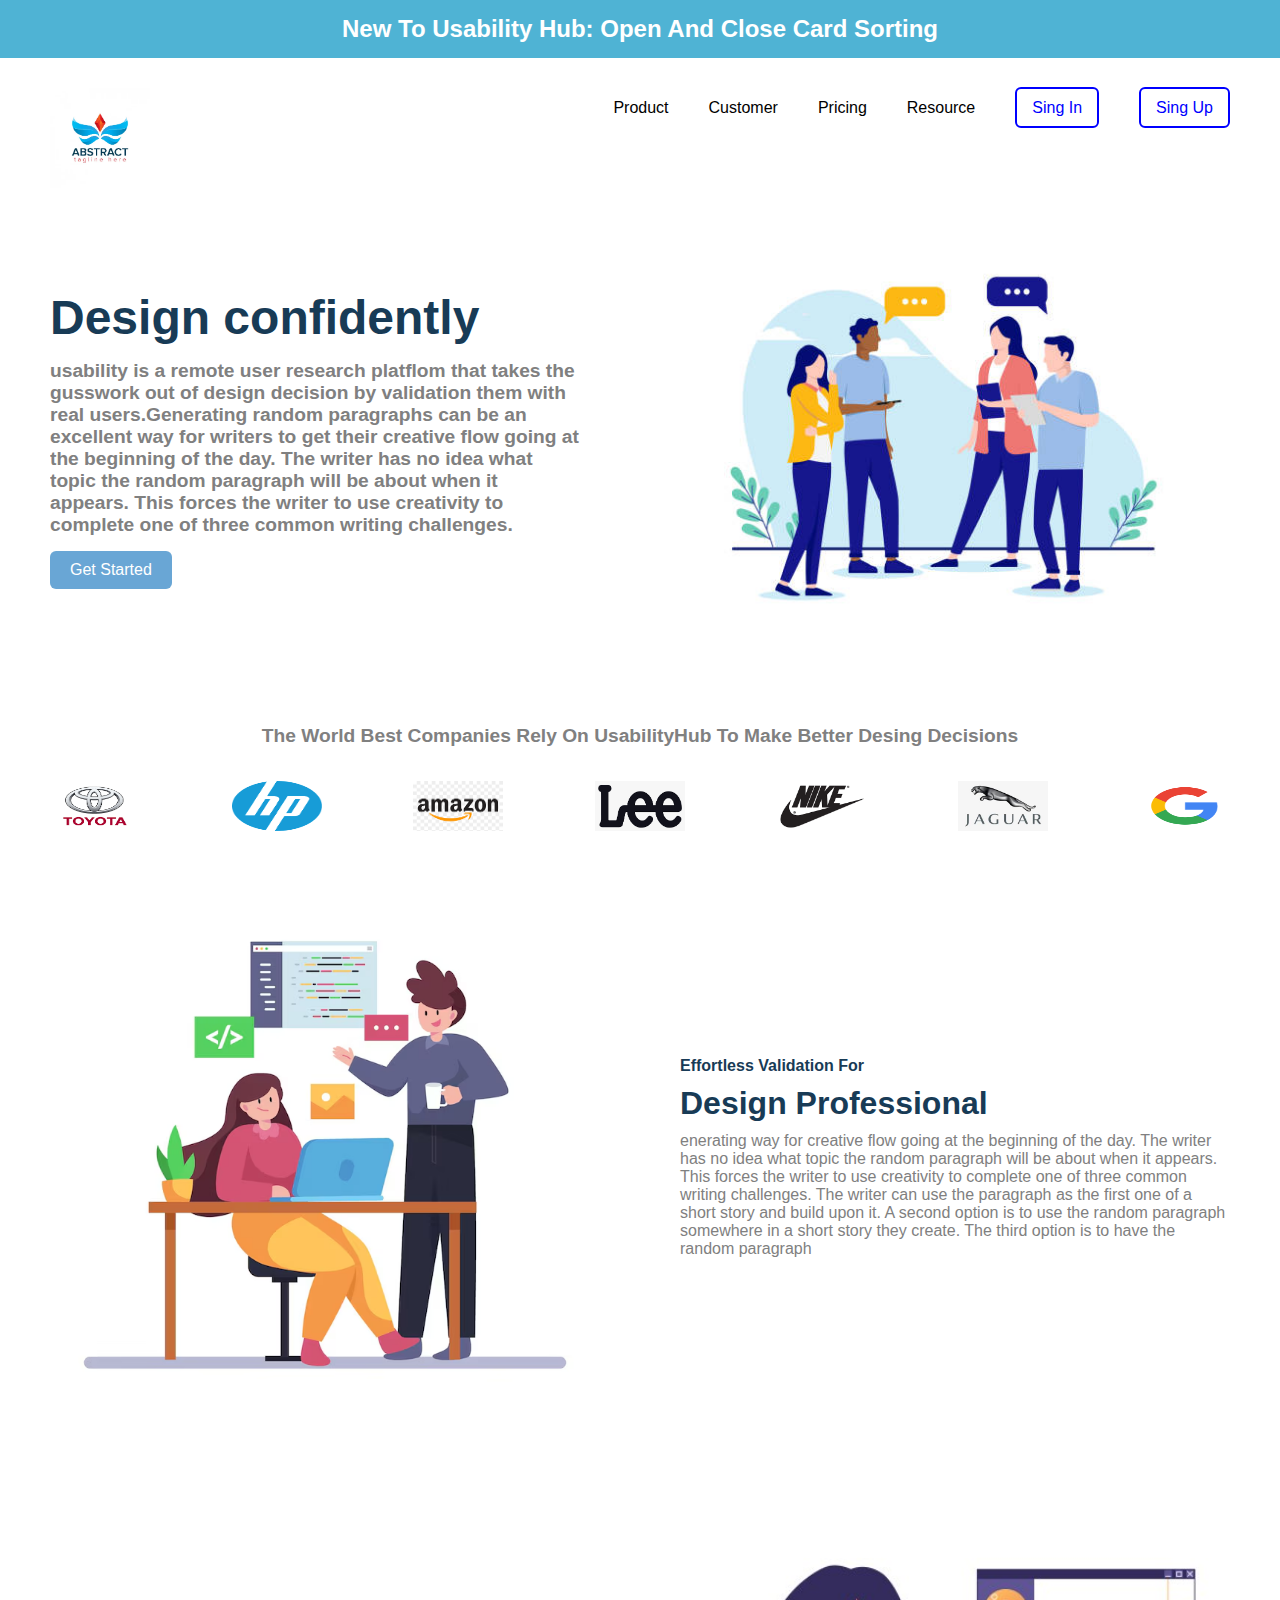
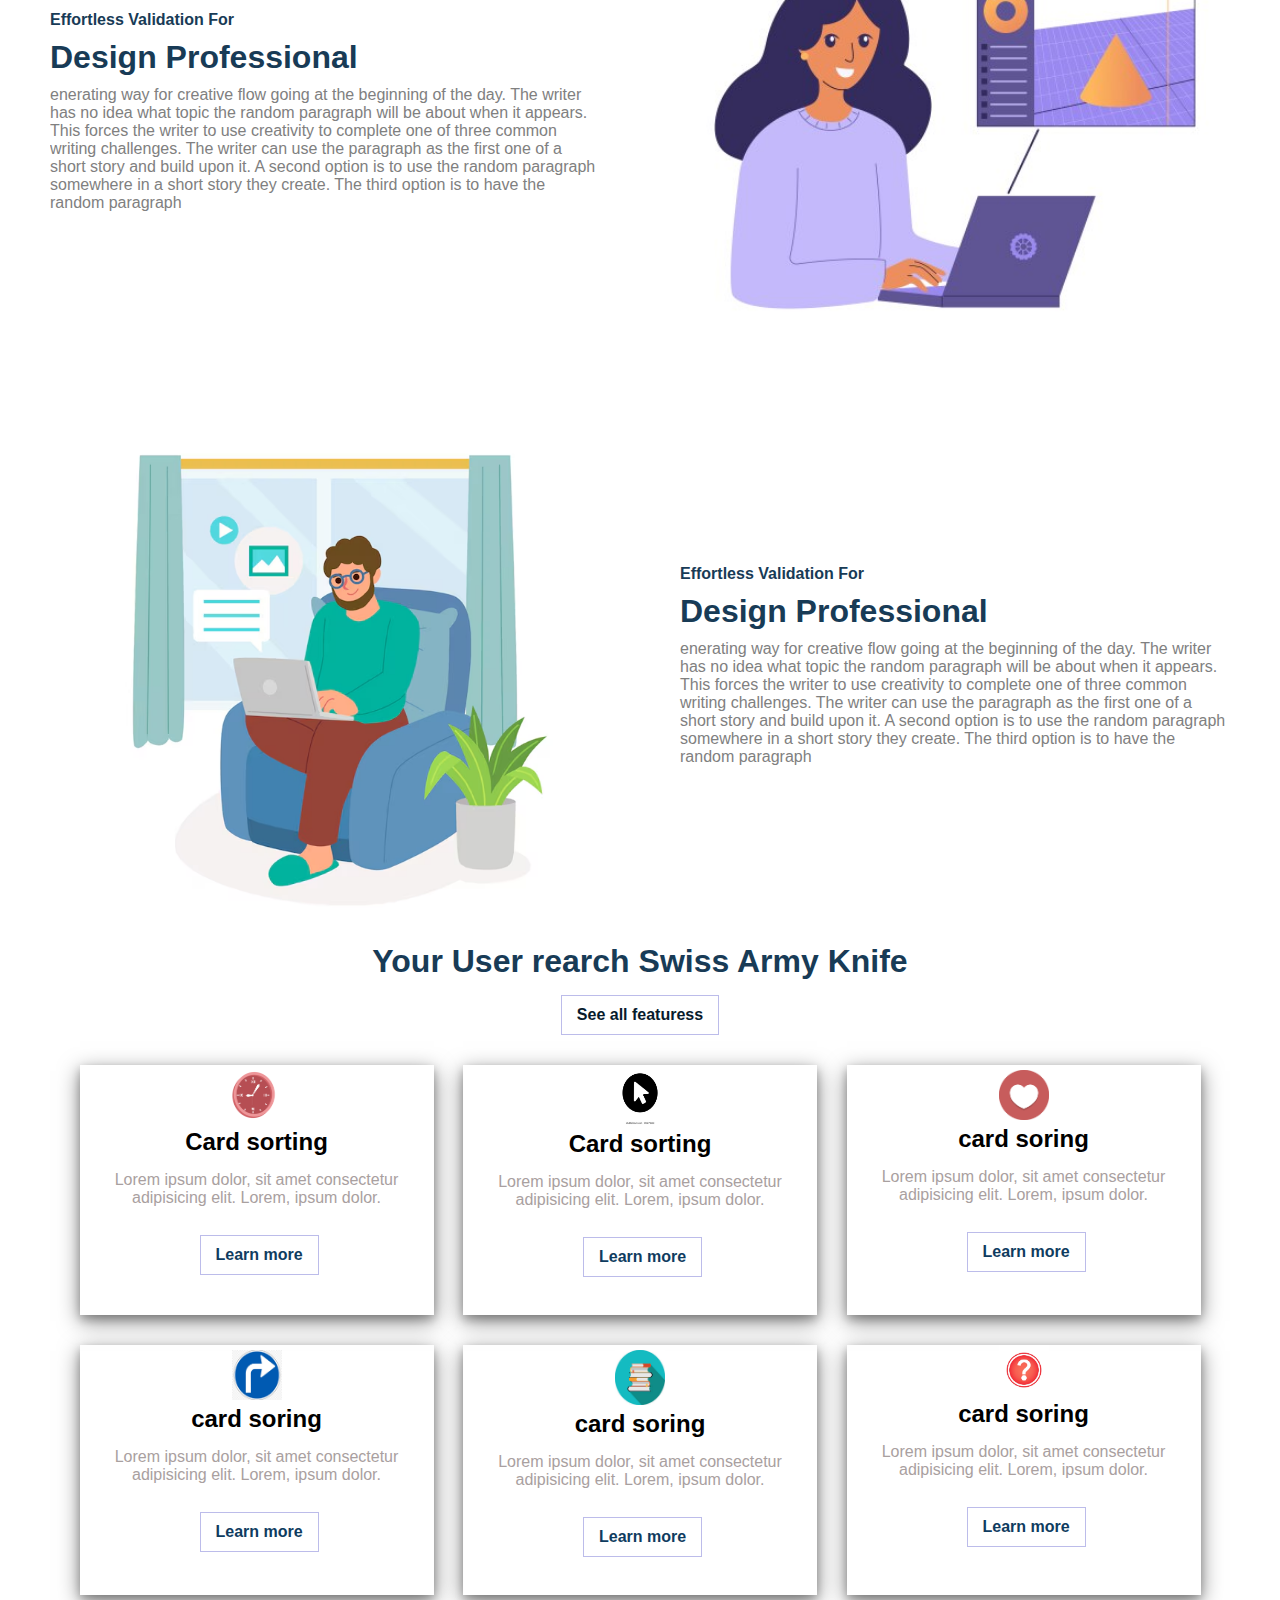
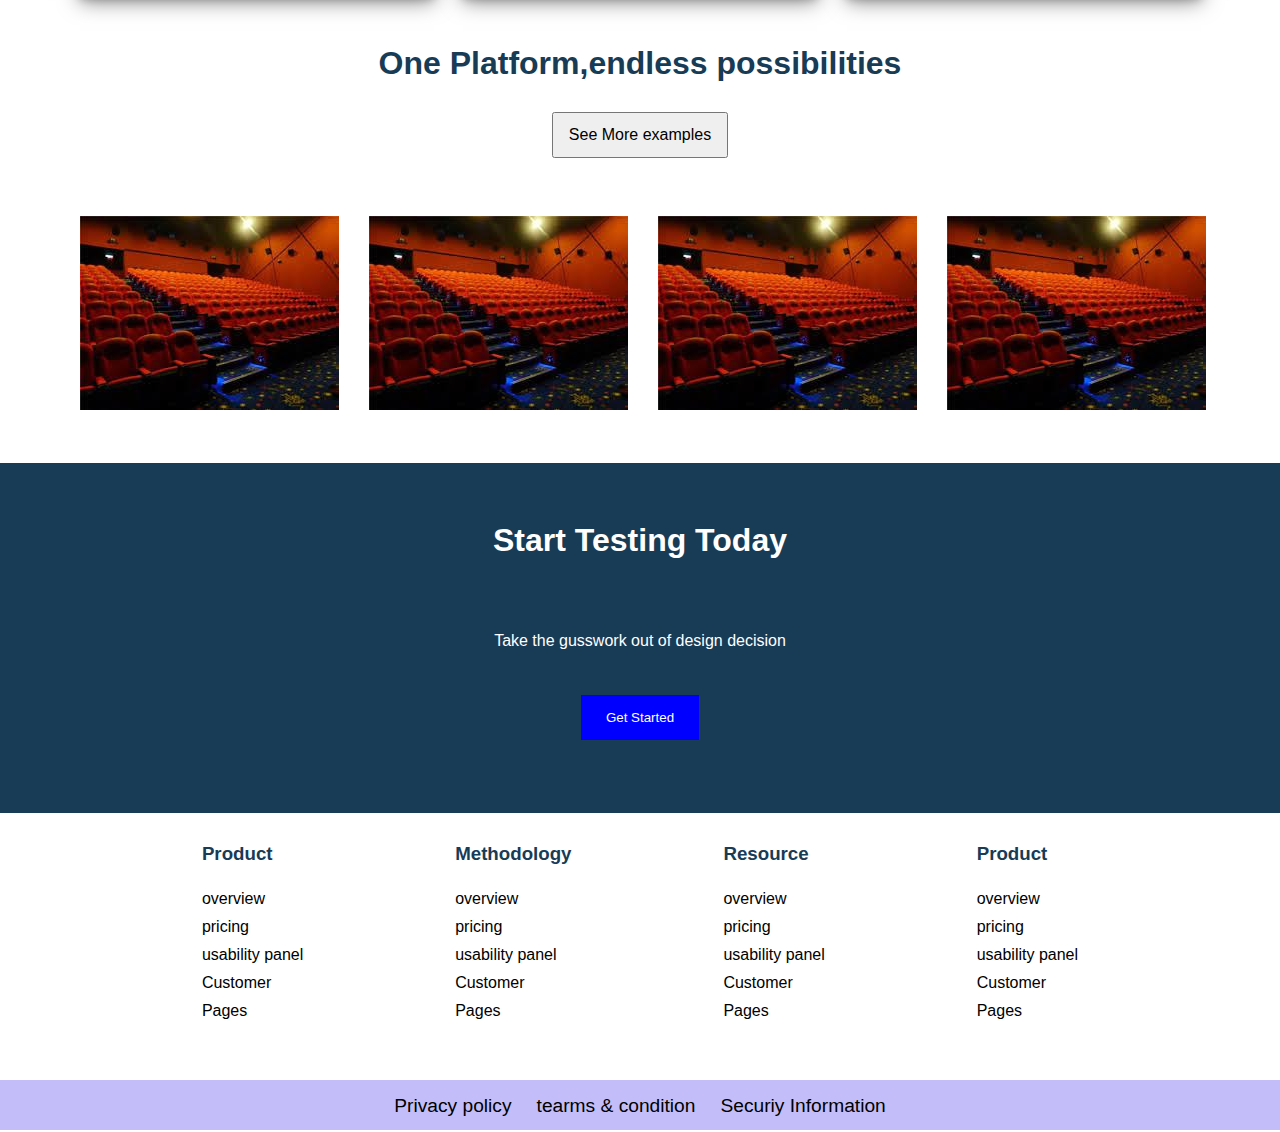
<file: meeting colon/index.html>
<!DOCTYPE html>
<html lang="en">
<head>
    <meta charset="UTF-8">
    <meta name="viewport" content="width=device-width, initial-scale=1.0">
    <title>Document</title>
    <link rel="stylesheet" href="https://cdnjs.cloudflare.com/ajax/libs/font-awesome/6.6.0/css/all.min.css" integrity="sha512-Kc323vGBEqzTmouAECnVceyQqyqdsSiqLQISBL29aUW4U/M7pSPA/gEUZQqv1cwx4OnYxTxve5UMg5GT6L4JJg==" crossorigin="anonymous" referrerpolicy="no-referrer" />
    <link rel="stylesheet" href="meeting.css">
</head>
<body>
    <!--  Top Bnnner-->
    <div class="top_banner">

<div class="small-bold-text">
    New To Usability Hub: Open And Close Card Sorting
</div>



    </div>
    <div class="container">
       <div class="container_main_nav">
     
            <img src="img/logo-with-shape-3d_1043-51.avif" class="logo">
            

        <div class="nav_links">
            <ul>
                <li><a href="" class="hover_links">Product</a></li>
                <li><a href="" class="hover_links">Customer</a></li>
                <li><a href=""class="hover_links">Pricing</a></li>
                <li><a href=""class="hover_links">Resource</a></li>
                <li><a href=""class="btn1">Sing In</a></li>
                <li><a href=""class="btn2">Sing Up</a></li>
            </ul>
        </div>
       </div>
<!-- hero -->
 <header>
   <div class="header_sec">
    <div class="header_left">
<h1>Design confidently</h1>
<p>usability is a remote user research platflom that takes the gusswork out of design decision by validation them with real users.Generating random paragraphs can be an excellent way for writers to get their creative flow going at the beginning of the day. The writer has no idea what topic the random paragraph will be about when it appears. This forces the writer to use creativity to complete one of three common writing challenges.</p>

<button>
    <a href="">Get Started</a>
</button>
    </div>
    <div class="header_right">
        <img src="img/istockphoto-1382100060-612x612.jpg" alt="">
    </div>
   </div>
 </header>


 <!-- companies -->
  <div class="compny">

    <h2>The World Best Companies Rely On UsabilityHub To Make Better Desing Decisions</h2>
    <div class="logo">
      
    </div>

  </div>
  <div class="compy_logo">
    <div class="logo">
        <img src="img/images (1).png" alt="">
        <img src="img/images.png" alt="">
        <img src="img/amezon.png" alt="">
        <img src="img/images (3).png" alt="">
        <img src="img/images (4).png" alt="">
        <img src="img/images (5).jpg" alt="">
        <img src="img/google-logo-png-webinar-optimizing-for-success-google-business-webinar-13.png" alt="">
    </div>
  </div>


  <div class="big_feauture">
    <!-- <div class="big_feuture_container"> -->
       <div class="img">
        <img src="img/flat-design-illustration-web-developers_23-2148817995.avif" alt="">
       </div>
       <div class="desc">
        <h4>Effortless Validation For</h4>
        <h1>Design Professional</h1>
        <p>enerating  way for  creative flow going at the beginning of the day. The writer has no idea what topic the random paragraph will be about when it appears. This forces the writer to use creativity to complete one of three common writing challenges. The writer can use the paragraph as the first one of a short story and build upon it. A second option is to use the random paragraph somewhere in a short story they create. The third option is to have the random paragraph

        </p>
       </div>


       
    </div>

    <div class="big_feauture">
        <!-- <div class="big_feuture_container"> -->


            <div class="desc">
                <h4>Effortless Validation For</h4>
                <h1>Design Professional</h1>
                <p>enerating  way for  creative flow going at the beginning of the day. The writer has no idea what topic the random paragraph will be about when it appears. This forces the writer to use creativity to complete one of three common writing challenges. The writer can use the paragraph as the first one of a short story and build upon it. A second option is to use the random paragraph somewhere in a short story they create. The third option is to have the random paragraph
        
                </p>
               </div>
           <div class="img">
            <img src="img/laptop.jpg" alt="">
           </div>
           <!-- <div class="desc">
            <h4>Effortless Validation For</h4>
            <h1>Design Professional</h1>
            <p>enerating  way for  creative flow going at the beginning of the day. The writer has no idea what topic the random paragraph will be about when it appears. This forces the writer to use creativity to complete one of three common writing challenges. The writer can use the paragraph as the first one of a short story and build upon it. A second option is to use the random paragraph somewhere in a short story they create. The third option is to have the random paragraph
    
            </p>
           </div> -->
    
    
           
        </div>


        <div class="big_feauture">
            <!-- <div class="big_feuture_container"> -->
               <div class="img">
                <img src="img/telecommuting-illustration_23-2148485189.avif" alt="">
               </div>
               <div class="desc">
                <h4>Effortless Validation For</h4>
                <h1>Design Professional</h1>
                <p>enerating  way for  creative flow going at the beginning of the day. The writer has no idea what topic the random paragraph will be about when it appears. This forces the writer to use creativity to complete one of three common writing challenges. The writer can use the paragraph as the first one of a short story and build upon it. A second option is to use the random paragraph somewhere in a short story they create. The third option is to have the random paragraph
        
                </p>
               </div>
        
        
               
            </div>




            <!-- features -->


            <div class="features_container">
                <div class="feaute_heading">
                    <h1>Your User rearch Swiss Army Knife</h1>
                    <button> <a href="">See all featuress</a></button>
                </div>
<div class="features_box">
    
    <div class="feature_cards">
        <div class="img_sec">
            <img src="img/object-clock-with-circle-shape-free-png.webp" alt="" class="clock">

        </div>
        <h2>Card sorting</h2>
        <p>Lorem ipsum dolor, sit amet consectetur adipisicing elit.
            Lorem, ipsum dolor.
            
        </p>
        <button><a href="">Learn more</a></button>

    </div>
    <div class="feature_cards">
       <div class="img_sec">
        <img src="img/arrow.png" alt="" class="arrow">
       </div>
        <h2>Card sorting</h2>
        <p>Lorem ipsum dolor, sit amet consectetur adipisicing elit.
            Lorem, ipsum dolor.
            
        </p>
        <button><a href="">Learn more</a></button>

    </div>
    <div class="feature_cards">
       <div class="img_sec">
        <img src="img/heart.png" alt="" class="heart">
       </div>
        <h2>card soring</h2>
        <p>Lorem ipsum dolor, sit amet consectetur adipisicing elit.
            Lorem, ipsum dolor.
            
        </p>
        <button><a href="">Learn more</a></button>
        <!-- <button>learn more</button> -->
    </div>
    <div class="feature_cards">
      <div class="img_sec">
        <img src="img/sign.png" alt="" class="sign">
      </div>
        <h2>card soring</h2>
        <p>Lorem ipsum dolor, sit amet consectetur adipisicing elit.
            Lorem, ipsum dolor.
            
        </p>
        <button><a href="">Learn more</a></button>

        <!-- <button>learn more</button> -->
    </div>
    <div class="feature_cards">
        <div class="img_sec">
            <img src="img/books.jpg" alt="" class="books">
        </div>
        <h2>card soring</h2>
        <p>Lorem ipsum dolor, sit amet consectetur adipisicing elit.
            Lorem, ipsum dolor.
            
        </p>
        <button><a href="">Learn more</a></button>

    </div>
    <div class="feature_cards">
      <div class="img_sec">
        <img src="img/marks.avif" alt=""  class="marks">
      </div>
        <h2>card soring</h2>
        <p>Lorem ipsum dolor, sit amet consectetur adipisicing elit.
            Lorem, ipsum dolor.
            
        </p>
        <button><a href="">Learn more</a></button>

    </div>
</div>
               


            </div>
            <!-- example -->

            <div class="example_sec">
                <div class="example_head">
                    <h1>One Platform,endless possibilities</h1>
                <button >See More examples</button>
                
                </div>

              <div class="example_area">

                <a href="" class="example_card"></a>

                <img src="img/threater.jpg" class="notebook">
<!-- <h3 class="card_text">can user complete the code interface Lorem ipsum dolor sit.</h3> -->

<img src="img/threater.jpg" class="notebook">
<!-- <h3 class="card_text">can user complete the code interface Lorem ipsum dolor sit.</h3> -->



<img src="img/threater.jpg" class="notebook">
<!-- <h3 class="card_text">can user complete the code interface Lorem ipsum dolor sit.</h3> -->


<img src="img/threater.jpg" class="notebook">
<!-- <h3 class="card_text">can user complete the code interface Lorem ipsum dolor sit.</h3> -->


                
              </div>
                   
            </div>

        </div>
            <!-- cts section -->

            <div class="cts_content">
              <div class="cts_info">
                <h1 class="cts_heading">Start Testing Today</h1>


                <p class="para_cts">Take the gusswork out of design decision</p>
                <button class="cts_btn"> Get Started</button>
              </div>
            </div>
 

            <!-- footer sec -->

            <div class="footer_container">
                <div class="product_list">
                    <ul>
                      <h3>Product</h3>
                      <li><a href="">overview</a></li>
                      <li><a href="">pricing</a></li>
                      <li><a href="">usability panel</a></li>
                      <li><a href="">Customer</a></li>
                      <li><a href="">Pages</a></li>
      
                    </ul>

                    <ul>
                        <h3>Methodology</h3>
                <li><a href="">overview</a></li>
                <li><a href="">pricing</a></li>
                <li><a href="">usability panel</a></li>
                <li><a href="">Customer</a></li>
                <li><a href="">Pages</a></li>

                        
                      </ul>

                      

                    <ul>

                        <h3>Resource</h3>
                        
                        <li><a href="">overview</a></li>
                        <li><a href="">pricing</a></li>
                        <li><a href="">usability panel</a></li>
                        <li><a href="">Customer</a></li>
                        <li><a href="">Pages</a></li>
        
                    </ul>


                    <ul>
                        <h3>Product</h3>
                        <li><a href="">overview</a></li>
                        <li><a href="">pricing</a></li>
                        <li><a href="">usability panel</a></li>
                        <li><a href="">Customer</a></li>
                        <li><a href="">Pages</a></li>
        
                    </ul>
                </div>
            </div>
    </div>
 
    </div>


    <!-- subfooter -->
     <div class="sub_contaier">



        <div class="sub_text">
        
            <a class="hover_links">Privacy policy</a>
            <a class="hover_links">tearms & condition</a>

            <a class="hover_links">Securiy Information</a>

         
           </div>
        </div>
     </div>
</body>
</html>
</file>
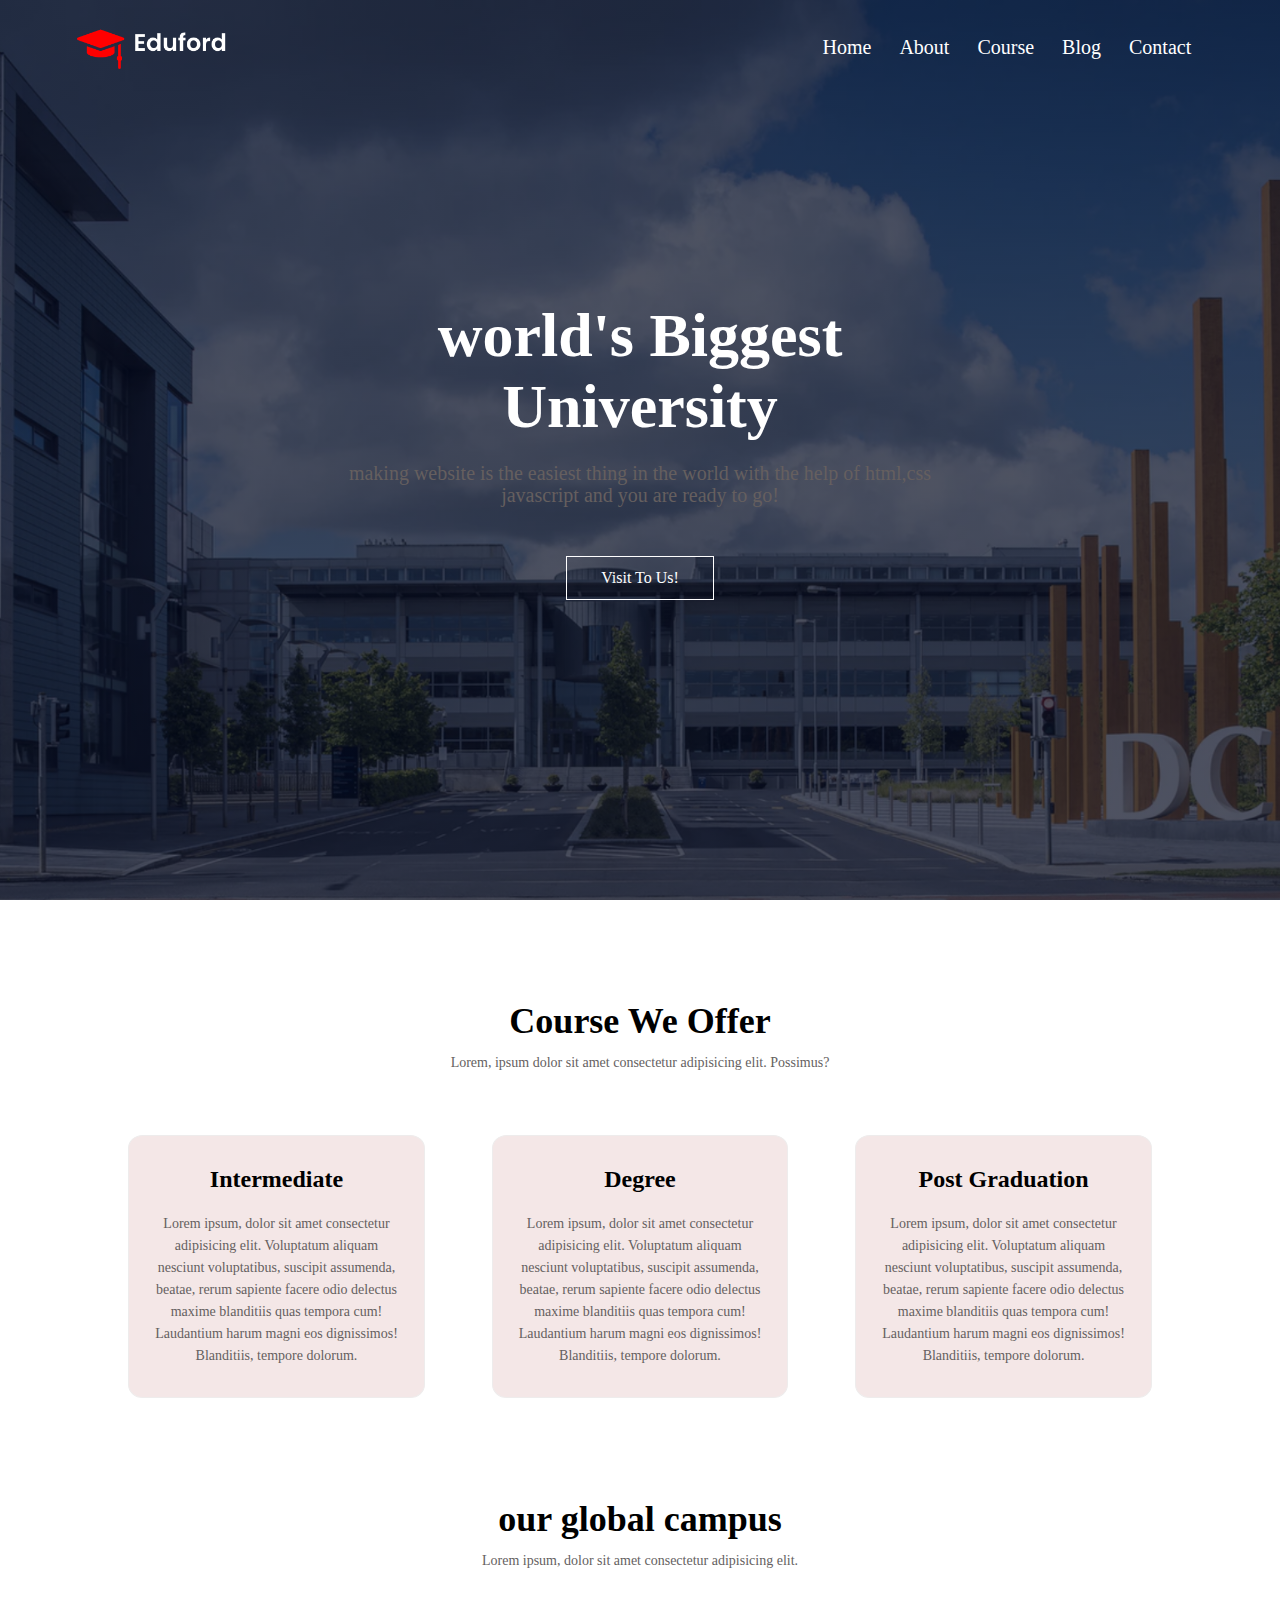
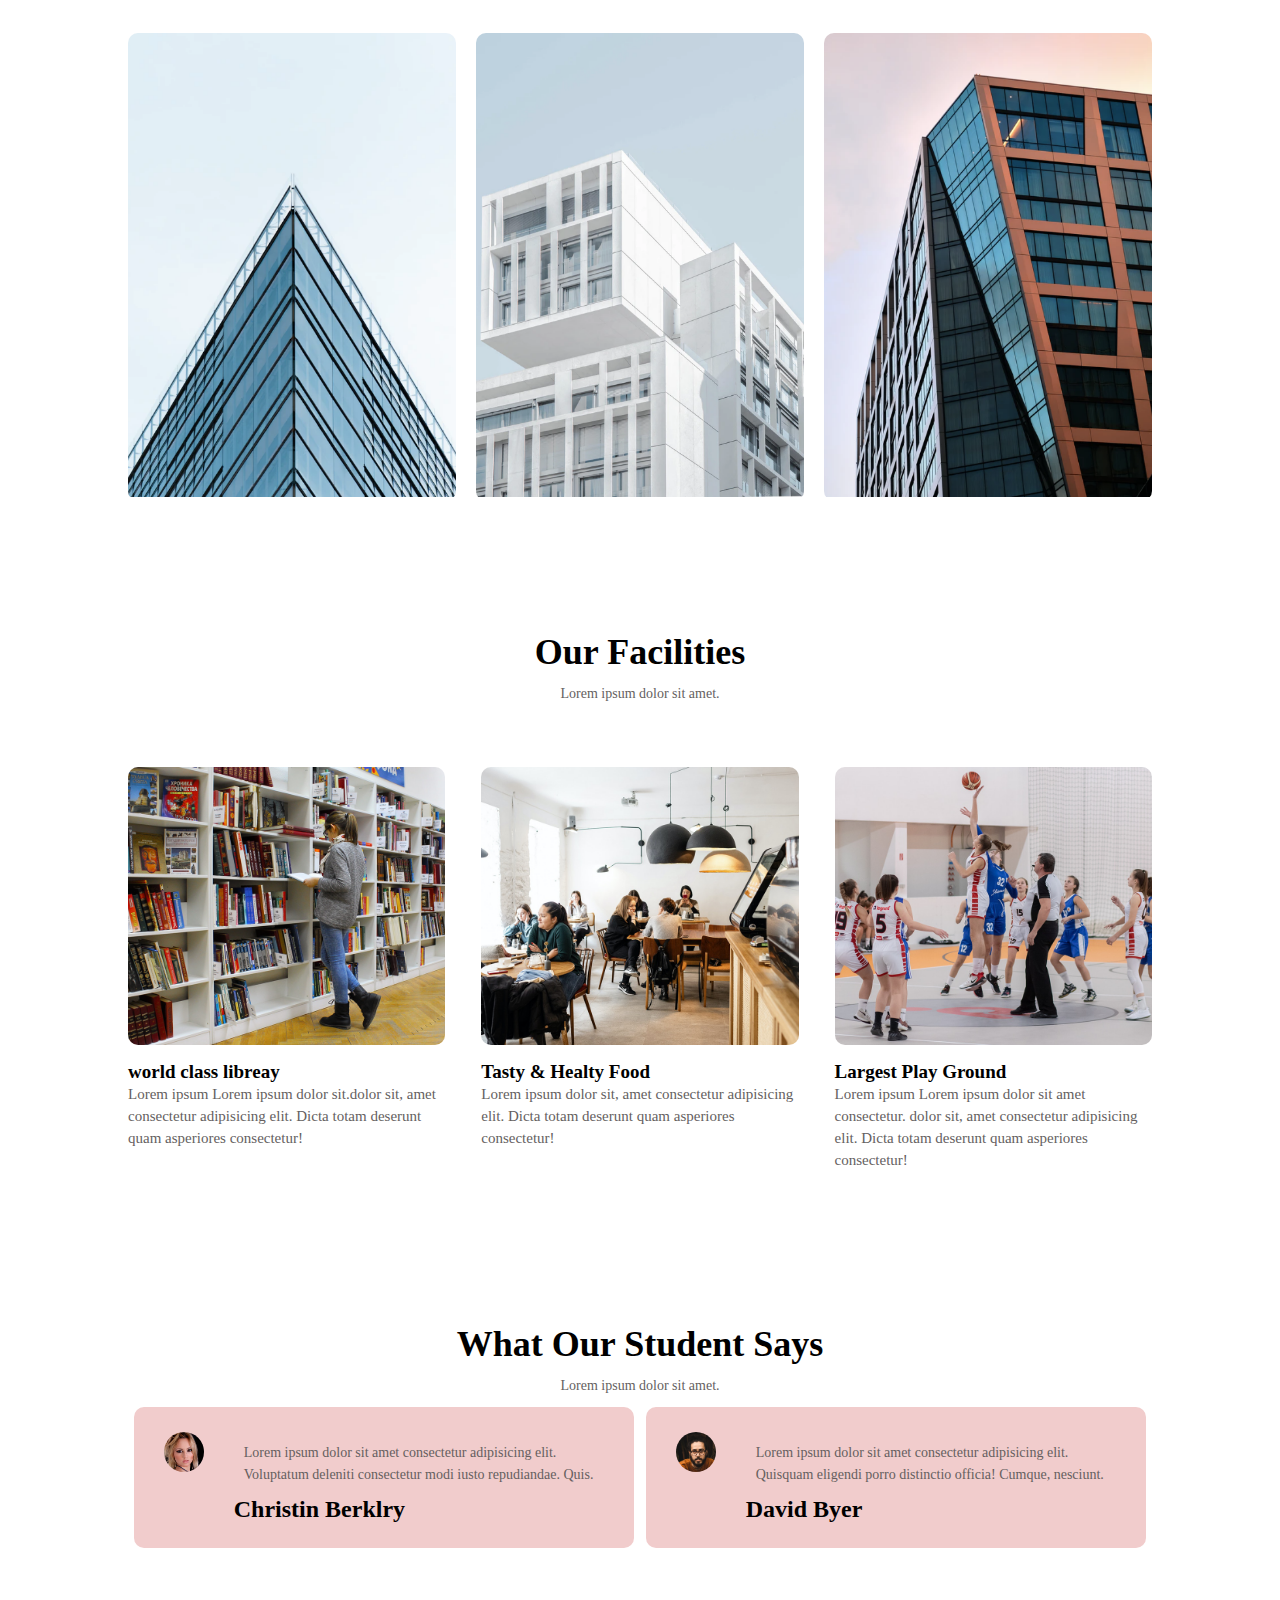
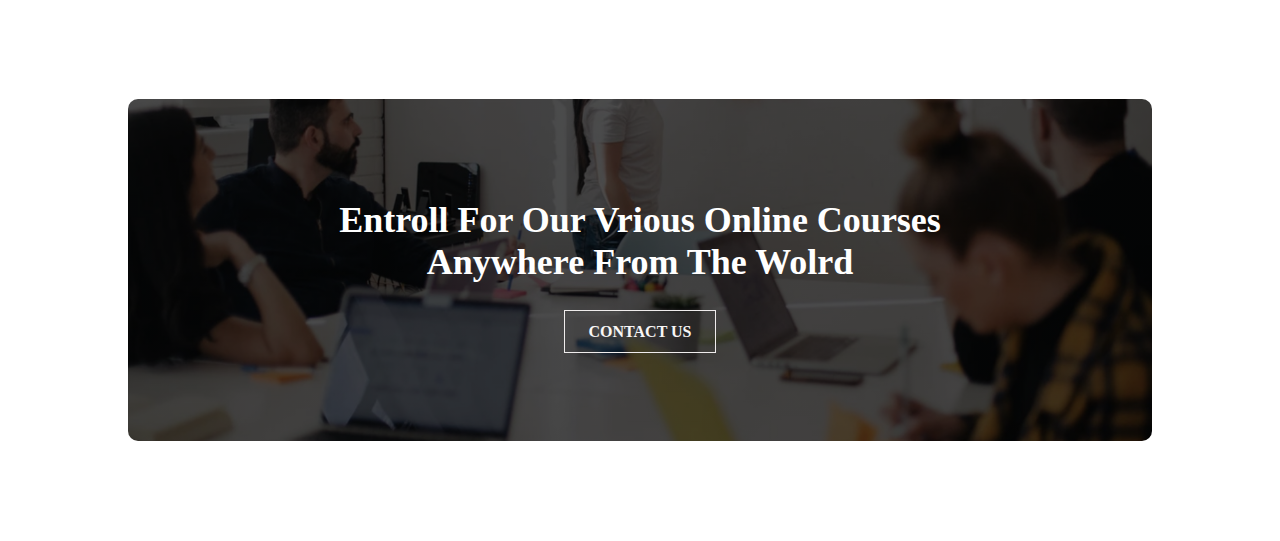
<file: meeting colon/college colon - Copy/index.html>
<!DOCTYPE html>
<html lang="en">
<head>
    <meta charset="UTF-8">
    <meta name="viewport" content="width=device-width, initial-scale=1.0">
    <title>Document</title>
    <link rel="stylesheet" href="style.css">
</head>
<body>
    <div class="header">
        <nav>
            <a href="cap"><img src="img/logo.png" alt="cap"></a>
            <div class="nav_link">
                <ul>
                    <li><a href="">Home</a></li>
                    <li><a href="">About</a></li>
                    <li><a href="">Course</a></li>
                    <li><a href="">Blog</a></li>
                    <li><a href="">Contact</a></li>
                    <!-- <li><a href="">Contact</a></li> -->
    
                </ul>
            </div>
        </nav>

        <div class="main_text">
            <h1>world's Biggest University</h1>
            <p>making website is the easiest thing in the world with the help of html,css <br>javascript and you are ready to go!</p>
            <a href="" class="btn">Visit To Us!</a>
        </div>
    </div>

    <!-- course -->

    <section class="course">
        <h1>Course We Offer</h1>
        <p>Lorem, ipsum dolor sit amet consectetur adipisicing elit. Possimus?

        </p>
        <div class="row">
            <div class="course-col">
                <h3>Intermediate </h3>
                <p>Lorem ipsum, dolor sit amet consectetur adipisicing elit. Voluptatum aliquam nesciunt voluptatibus, suscipit assumenda, beatae, rerum sapiente facere odio delectus maxime blanditiis quas tempora cum! Laudantium harum magni eos dignissimos! Blanditiis, tempore dolorum.

                </p>
            </div>

            <div class="course-col">
                <h3>Degree</h3>
                <p>Lorem ipsum, dolor sit amet consectetur adipisicing elit. Voluptatum aliquam nesciunt voluptatibus, suscipit assumenda, beatae, rerum sapiente facere odio delectus maxime blanditiis quas tempora cum! Laudantium harum magni eos dignissimos! Blanditiis, tempore dolorum.
                    
                </p>
            </div>

            <div class="course-col">
                <h3>Post Graduation</h3>
                <p>Lorem ipsum, dolor sit amet consectetur adipisicing elit. Voluptatum aliquam nesciunt voluptatibus, suscipit assumenda, beatae, rerum sapiente facere odio delectus maxime blanditiis quas tempora cum! Laudantium harum magni eos dignissimos! Blanditiis, tempore dolorum.
                    
                </p>
            </div>
        </div>
    </section>

    <!-- globalsection -->

<div class="camps">

    <h1>our global campus</h1>
    <p>Lorem ipsum, dolor sit amet consectetur adipisicing elit.</p>


    <div class="row">

        <div class="camps_col">
            <img src="img/london.png" alt="london">
            <div class="layer">
                <h3>LONDON</h3>
            </div>
        </div>


        <div class="camps_col">
            <img src="img/washington.png" alt="london">
            <div class="layer">
                <h3>WASHINGTON</h3>
            </div>
        </div>

        <div class="camps_col">
            <img src="img/newyork.png" alt="london">
            <div class="layer">
                <h3>NEWYOUK</h3>
            </div>
        </div>
    </div>
</div>


<!-- facilities -->
<section class="facilities">

<h1>Our Facilities</h1>
<p>Lorem ipsum dolor sit amet.</p>

<div class="row">

<div class="fact_col">
    <img src="img/library.png" alt="li">
    <h3>world class libreay</h3>
    <p>Lorem ipsum  Lorem ipsum dolor sit.dolor sit, amet consectetur adipisicing elit. Dicta totam deserunt quam asperiores consectetur!

    </p>
</div>


<div class="fact_col">
    <img src="img/cafeteria.png" alt="li">
    <h3>Tasty & Healty Food</h3>
    <p>Lorem ipsum dolor sit, amet consectetur adipisicing elit. Dicta totam deserunt quam asperiores consectetur!

    </p>
</div>


<div class="fact_col">
    <img src="img/basketball.png" alt="li">
    <h3>Largest Play Ground</h3>
    <p>Lorem ipsum Lorem ipsum dolor sit amet consectetur. dolor sit, amet consectetur adipisicing elit. Dicta totam deserunt quam asperiores consectetur!

    </p>
</div>

</div>


</section>    
<!-- testimonial -->

<div class="testimonial_sec">
    <h1>What Our Student Says</h1>
    <p>Lorem ipsum dolor sit amet.</p>

    <div class="testimonial_row">
        <div class="testimonial_col">

            <img src="img/user1.jpg" alt="">
        <div>
      <p>Lorem ipsum dolor sit amet consectetur adipisicing elit. Voluptatum deleniti consectetur modi iusto repudiandae. Quis.</p>
            <h2>Christin Berklry</h2>
        </div>
        </div>

        <div class="testimonial_col">

            <img src="img/user2.jpg" alt="">
        <div>
            <p>Lorem ipsum dolor sit amet consectetur adipisicing elit. Quisquam eligendi porro distinctio officia! Cumque, nesciunt.

            </p>
            <h2>David Byer</h2>
        </div>
        </div>
    </div>
</div>


<!-- cta -->
 <div class="cta">
    <h1>Entroll For Our Vrious Online Courses <br>
        Anywhere From The Wolrd
    </h1>
    <a href="CONTACT">CONTACT US</a>
 </div>
   

 <!-- footer -->


 
</body>
</html>
</file>
<file: meeting colon/meeting.css>
*{
    margin: 0;
    padding: 0;
    box-sizing: border-box;
}
:root{
    --primary-text-color:#183b56;
    --secondary-text-color:#577592;
    --accent-color-dark:#1d69a3;
    --padding-inline-section:20px;
}
body{
    font-family: sans-serif;
    color: var(--primary-text-color);

}

/* top banner */
.small-bold-text{
    text-align: center;
    font-size: 1.5rem;
    font-weight: 700;
    padding: 15px 30px;
    color: white;
    /* color: var(--accent-color-dark); */

}
.top_banner{
    background-color: #4fb3d4;
    /* margin-top: 50px; */
}
.container{
    max-width: 1180px;
    margin-inline: auto;
    overflow: hidden;
    /* padding-inline: var(--padding-inline-section); */
}

/* nav */
.logo{
    height: 100px;
    /* margin-bottom: 100px; */
    /* width: 50px; */
}
.container_main_nav{
    display: flex;
    align-items: center;
    justify-content: space-between;
        margin-bottom: 70px;
   
}
 a{
    text-decoration: none;
    font-weight: 500;
    color:black ;
    transition: 0.3s ease;
   
}
a:hover{
    color: var(--accent-color-dark);
}
.container_main_nav ul{
    list-style: none;
    display: flex;
    align-items: center;
    /* text-decoration: none; */
    /* margin-bottom: 100px; */
}
.nav_links{
    flex-basis: 730px;
}
.nav_links ul{
    justify-content: end;
    margin-bottom: 30px;
    gap: 40px;
    font-weight: 700;
}
.btn1{
 border: 2px solid blue;
    padding: 10px 15px 10px 15px;
    color: blue;
    border-radius: 6px;
    
    font-weight: 500;
}
.btn1:hover{
    color: white;background-color: skyblue;
    border: none;
    /* border-color: skyblue; */
}

.btn2{
    /* border: 2px solid rgb(134, 196, 234); */
       padding: 10px 15px 10px 15px;
       border: none;
       border: 2px solid blue;
       border-radius: 6px;
       color: blue;
       font-weight: 500;
       /* background-color: skyblue; */
   }
   .btn2:hover{
    color: white;background-color: skyblue;
    border: none;
    /* border-color: skyblue; */
}
/* .hero_sec{
    display: flex;
    justify-content: center;
    align-items: center;

} */
/* .header_right{
    height: 800px;

} */
 .header_sec{
    display: flex;
    justify-content: center;
    gap: 50px;
    align-items: center;
 }
 .header{
    padding: 50px var(--padding-inline-section)0;
 }
 
 .header_right img{
  /* margin-bottom: 100px; */
    width: 600px;
 }
 .header_left h1{
    margin-bottom: 15px;
 font-size: 3rem;
    font-weight: 600;
    /* text-align: center; */
 }
 .header_left p{
    
    font-weight: 600;
    font-size: 1.2rem;
    color: grey;
 
 }
 .header_left button{
    /* border: 2px solid blue; */
    padding: 10px 20px 10px 20px;
    color: white;
    background-color: #69a6d5;
    /* color: rgb(42, 42, 235); */
    border-radius: 6px;
    margin-top: 15px;
    border: none;
    font-weight: 500;
 }

.header_left button a{
 font-size: 1rem;
 font-weight: 500;
 
    color: white;
}
/*  */
.compny h2{
    text-align: center;
    margin-top: 100px;
    color: grey;
    font-size: 1.2rem;
}
.logo{
    display: flex;
    /* align-items: center; */
    margin-top: 30px;
    justify-content: space-between;
    
}

.logo img{
    width: 90px;
    /* margin-top: 0; */
    /* margin-bottom: 90px; */
    height: 50px;
}
.compny{
    display: flex;
    align-items: center;
    justify-content: center;
    /* align-items: center; */
    
}
.big_feauture{
    display: flex;
    justify-content: center;
    gap: 80px;
    overflow: hidden;
    align-items: center;
}
.big_feauture img{
    width: 550px;
}
.desc{
    display: flex;
    flex-direction: column;
  gap: 10px;
}
.desc p{
    color: grey;
}

.example_sec button{
    align-items: center;
    display: flex;
    justify-content: center;
   
} 
 .example_sec h1{
margin-top: 50px;
margin-bottom: 30px;
    /* text-align: center; */
    
} 

 .example_head{
    display: flex;
    justify-content: center;
    align-items: center;
    flex-direction: column;
 }
 .example_head button{
    /* border: none; */
    font-size: 1rem;
    font-weight: 500;
    padding: 12px 15px 12px 15px;
 }
.example_area{
    width: 23%;
    /* position: relative; */
 display: flex;
 justify-content: space-around;
 align-items: center;
 margin-top: 5px;
gap: 30px;
    min-height: 300px;
  /* background: black; */
}

.card_text{
position: absolute; 
bottom:40px ;
/* padding-left: 8px; */
padding-right: 60px;
color: rgb(45, 35, 35);
font-weight: 500;
font-size: 2rem;
/* background-image: url(img/notebook.jpg);
background-position: center;
background-size: 100%; */


text-align: center;
background-repeat: no-repeat;
}



/* .example_card{
    align-items: center;
    display: flex;
    justify-content: center;
} */
.cts_content{
    background-color: #183b56;
    color: white;
    display: flex;
    justify-content: center;
    /* align-items: center; */
    height: 350px;
    /* margin-top: 10px; */
    text-align: center;

}
.cts_heading{
/* padding: 50px 10px 50px 50px; */

padding-top: 20%;
}
.para_cts{
   font-size: 1rem;
padding-top: 25%; 
}

.cts_btn{
    /* margin: 30px 30px 30px 30px; */
    border: none;
    margin-top: 45px;
   padding: 15px 25px 15px 25px;
   font-weight: 400px;
   color: white;
   background-color:blue;
    /* border: 2px solid black; */
}

/* footer */
.footer_container{
    max-width: 1180px;
    margin-inline: auto;

}
.product_list{
    display: flex;
    justify-content: space-evenly;
    margin-top: 30px;
    /* margin-bottom: 20px; */
}
h3{
    margin-bottom: 25px;
    
}
.product_list ul li{
    margin-top: 10px;
    list-style: none;
    font-weight: 700px;
    font-size: 1rem;
}

/* subfooter */
.sub_contaier{
    /* max-width: 1180px;
    margin-inline: auto; */
background-color: rgb(195, 190, 249);
height: 50px;
margin-top: 60px;
}
.sub_text{
    display: flex;
    justify-content: center;
    gap: 25px;
    padding-top: 15px;
    /* justify-content: space-evenly; */
    /* gap: 5px; */
    align-items: center;
    /* text-align: center; */
}
.sub_text a{
    margin-bottom:15px;
    font-size: 1.2rem;
    color: black;
    font-weight: 500px;
}

.sub_text a:hover{
    color: #1d69a3;
}

.feaute_heading{
    display: flex;
    justify-content: center;
    align-items: center;
    flex-direction: column;
}

.feaute_heading button{
    padding-top: 10px;
    padding-bottom: 10px;
    padding-right: 15px;
    border: 1px solid rgb(188, 188, 234);
    padding-left: 15px;
 /* border: none; */
 /* font-weight: 700px; */
 background-color: white;
 /* color: #183b56; */
    margin-top: 15px;
}
.feaute_heading button a{
    font-size: 1rem;
    font-weight: bolder;
    /* font-weight: 100; */
     color: #071b2c;
}
.feaute_heading button a:hover{
    color: rgb(4, 72, 99);
   
}
.features_container{
    
    max-width: 1180px;
    margin-inline: auto;
}
.features_box{
    display: flex;
    justify-content:space-evenly;
    flex-direction: row;
    /* max-width: 30%; */
    align-items: center;
    flex-wrap: wrap;
}
.feature_cards{
    max-width: 30%;
    flex-direction: column;
    /* border: 1px solid black; */
    gap: 20px;
    height: 250px;
    margin-top: 30px;
    box-shadow: 0 4px 8px 0 rgba(0, 0, 0, 0.2), 0 6px 20px 0 rgba(0, 0, 0, 0.5);
    /* box-shadow: 10px 10px lightblue; */
}
.feature_cards h2 {
    text-align: center;
    margin-top: 5px;
    color: black;
}
.feature_cards p{
    color: rgb(169, 160, 160);
    text-align: center;
    margin-top: 15px;
}
.feature_cards button{
    padding-top: 10px;
    padding-bottom: 10px;
    padding-right: 15px;
    border: 1px solid rgb(188, 188, 234);
    padding-left: 15px;
    margin-left: 120px;
    /* box-shadow: 10px 10px lightblue; */
    margin-top: 28px;
    background-color: white;
 
}

.feature_cards button a{
    font-size: 1rem;
    font-weight: bolder;
    color: #0f3c5f;

}
.img_sec{

    justify-content: center;
    align-items: center;
    display: flex;
}
.clock{
    width: 60px;
    height: 50px;
    margin-top: 5px;
    margin-bottom: 3px;
}
.arrow{
    width: 50px;
    height: 60px;
}
.heart{
    width: 50px;
    height: 50px;
    margin-top: 5px;
}
.sign{
    width: 50px;
    height: 50px;
    margin-top: 5px;
}
.books{
    width: 50px;
    height: 55px;
    margin-top: 5px;
}
.marks{
    width: 50px;
    height: 50px;
}
</file>
<file: meeting colon/college colon - Copy/style.css>
*{
    margin: 0;
    padding: 0;
}

.header{
    min-height: 100vh;
    width: 100%;
    background-image: linear-gradient(rgba(4, 9, 30,0.7),rgba(4, 9, 30, 0.7)),url(img/banner.png);
    background-position: center;
    background-size: cover;
    overflow: hidden;
    position: relative;
}

nav{
    display: flex;
    justify-content: space-between;
    align-items: center;
    padding: 2% 6% ;
}
nav img{
    width: 150px;

}



.nav_link{
    text-align: right;
    flex: 1;
}
.nav_link ul li{
    display: inline-block;
    list-style: none;
    padding: 8px 12px;
    position: relative;
}
.nav_link ul li a{
    text-decoration: none;
    color: white;
    font-family: poppins;
    font-size: 20px;
}
.nav_link ul li::after{
    content: '';
    width: 0%;
    height: 3px;
    background: #f44336;
    display: block;
    transition: 1s;
    /* margin: auto; */
}
.nav_link ul li:hover::after{
    width: 100%;
}

.main_text{
    color: white;
    position: absolute;
    width: 50%;
    top: 50%;
    left: 50%;
    transform: translate(-50%,-50%);
    text-align: center;
}
.main_text h1{
    font-size: 62px;
}
.main_text p{
    margin: 10px 0 40px;
    font-size: 14px;
    font-size: 20px;
}
.btn{
    text-decoration: none;
    color: white;
    border: 1px solid white;
    position: relative;
    padding: 12px 34px;
    background: transparent;
    display: inline-block;
    cursor: pointer;
}
.btn:hover{
    border: 1px solid #f44336;
background: #f44336;
transition: 0.125s;
}
/* couse */

.course{
    text-align: center;
    padding-top: 100px;
    margin: auto;
    width: 80%;
}
h1{
    font-size: 36px;

    font-weight: 600;
}
p{
    color: #655f5f;
    font-size: 14px;
    font-weight: 300;
    line-height: 22px;
    padding: 10px;
}
.row{
    display: flex;
    justify-content: space-between;
    margin-top: 5%;
}
.course-col{

    border: 1px solid #eeecec;
    background-color: #f4e7e7;
flex-basis: 29%;
padding: 20px 12px;
border-radius: 5%;
box-sizing: border-box;

}
.course-col h3{
    font-size: 1.5rem;
    text-align: center;
    margin: 10px 0;
    transition: 0.5s;
}

.course-col:hover{
    box-shadow: 0 0 20px 0px rgba(0, 0, 0,0.2) ;
}

.camps{
    width: 80%;
    text-align: center;
    margin: auto;
    padding-top: 100px;
}
.camps_col{
    border-radius: 10px;
    margin-bottom: 30px;
    overflow: hidden;
    flex-basis: 32%;
    position: relative;
}
.camps_col img{
    width: 100%;
}
.layer{
    height: 100%;
    width: 100%;
    position: absolute;
    top: 0;
    background: transparent;
    transition: 0.5s ;
    left: 0;
}
.layer:hover{
    /* background-color: rgb(226, 0, 0,0.7);
     */
     background-color: #bb9797;

}

.layer h3{
 bottom: 0;
 left: 50%;
 transform: translateX(-50%);
 position: absolute;

    color:white;
    font-weight: 500;
    width: 100%;
    transition: 0.5s;
opacity: 0;
}

.layer:hover h3{
    bottom: 49%;
    opacity: 1;
}


/* facilities */

.facilities{
    text-align: center;
    padding-top: 100px;
    margin: auto;
    width: 80%;
}
h1{
    font-size: 36px;

    font-weight: 600;
}
p{
    color: #655f5f;
    font-size: 14px;
    font-weight: 300;
    line-height: 22px;
    padding: 10px;
}
/* .row{
    display: flex;
    justify-content: space-between;
    margin-top: 5%;
} */

.fact_col{
    flex-basis: 31%;
    border-radius: 10px;
    margin-bottom: 5%;
    text-align: left;
    transition: 0.5s ease;
}

.fact_col img{
    width: 100%;
    border-radius: 10px;

}

.fact_col h3{
    font-size: 19px;
    margin-top: 12px;
    font-weight: 600;
}
.fact_col p{
    padding: 0%;
    font-size: 15px;

}

.fact_col:hover{
    box-shadow: 0 0 20px 0px rgba(7, 1, 1, 0.2) ;
}

/* testimonial */


.testimonial_sec{
    text-align: center;
    
    width: 80%;
    margin: auto;
    padding-top: 100px;
}

.testimonial_col{
    flex-basis: 44%;
    border-radius: 10px;
    margin-bottom: 5%;
    text-align: left;
    background: rgb(241, 204, 204);
    padding: 25px ;
    display: flex;
    cursor: pointer;
    
}

.testimonial_row{
    display: flex;
    justify-content: space-around;
}
.testimonial_col img{
    height: 40px;
    margin-left: 5px;
    margin-right: 30px;
    border-radius: 50%;
}

/* cta */
.cta{
    /* background-image: linear-gradient(rgba(0,0,0,0.7),rgba(0,0,0,0.7),url(img/banner2.jpg)); */


    background-image: linear-gradient(rgba(0,0,0,0.7),rgba(0,0,0,0.7)),url(img/banner2.jpg);


    margin: 100px auto;
    width: 80%;
    padding: 100px 0;
    background-position: center;
    background-size: cover;
    text-align: center;
    transition: 0.5s ease;
    border-radius: 10px;
}



.cta h1{
    color: white;
    margin-bottom: 40px;
}
.cta a{
    border: 1px solid rgb(239, 236, 236);
  text-decoration: none;
background-color: transparent;
    padding: 12px 24px;
    color: rgb(248, 246, 246);
    font-weight: 600;
}
.cta a:hover{
    border: #bb9797;
    color: rgb(4, 4, 4);

    background-color: #bb9797;
}

/* footer */
</file>
